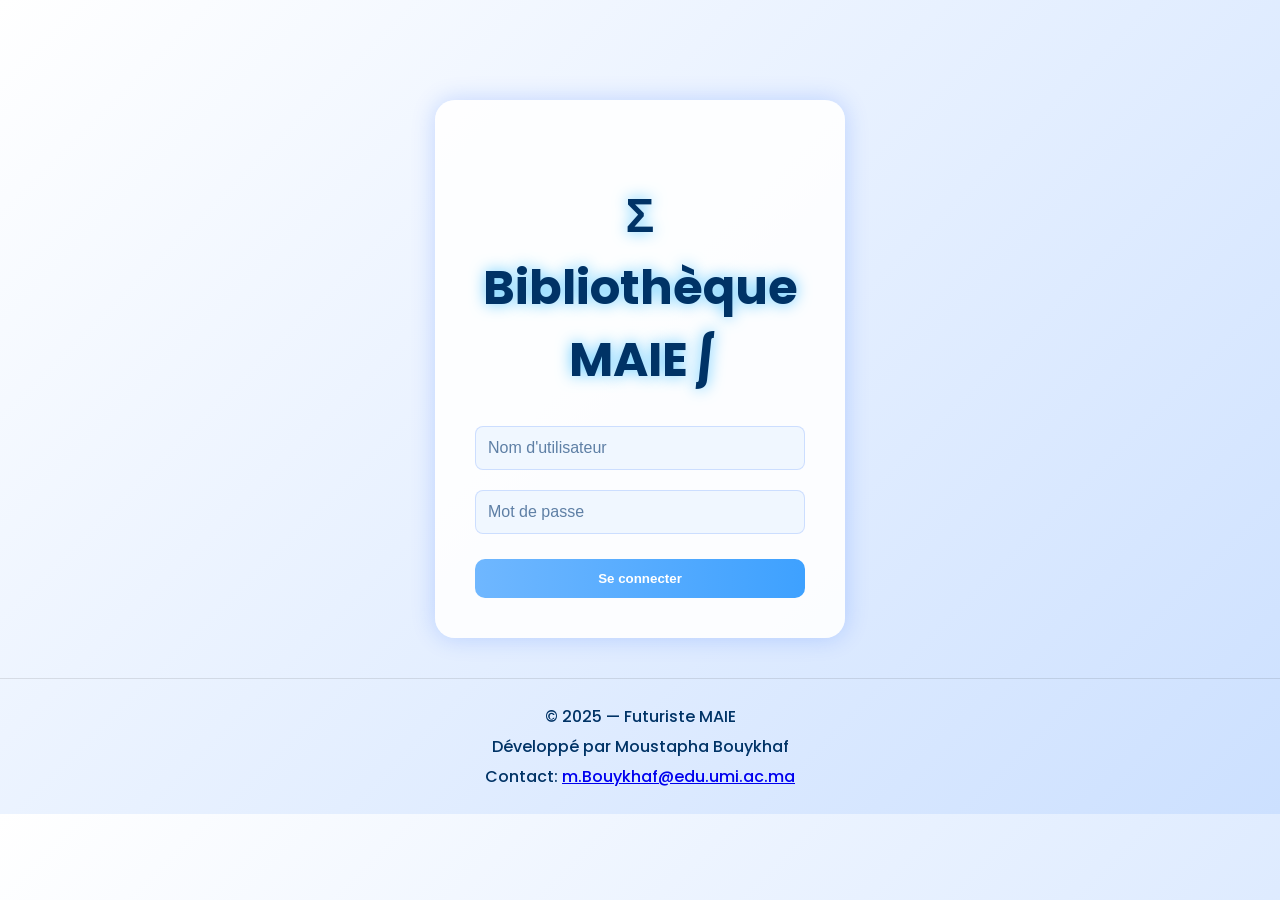
<file: index.html>
<!DOCTYPE html>
<html lang="fr">
<head>
<meta charset="UTF-8">
<meta name="viewport" content="width=device-width, initial-scale=1.0">
<title>Σ Bibliothèque MAIE ∫</title>
<link href="https://fonts.googleapis.com/css2?family=Poppins:wght@400;600&display=swap" rel="stylesheet">
<style>
body { margin:0; padding:0; font-family:'Poppins',sans-serif; background: linear-gradient(135deg,#ffffff,#cce0ff); color:#003366; }
h1 { text-align:center; font-size:3em; margin:40px 0 20px 0; text-shadow:0 0 15px #66ccff; }
.hidden { display:none !important; }
.login-box { background: rgba(255,255,255,0.9); padding:40px; border-radius:20px; width:330px; box-shadow:0 0 25px rgba(0,80,255,0.2); text-align:center; margin:auto; margin-top:100px; }
.login-box input { width:100%; padding:12px; margin:10px 0; border-radius:8px; outline:none; background:#f0f7ff; color:#0a2647; font-size:1em; border:1px solid rgba(0,80,255,0.15); box-sizing: border-box; }
.login-box input::placeholder { color:#5e7fa5; }
.login-box button { width:100%; padding:12px; margin-top:15px; background:linear-gradient(90deg,#6fb7ff,#3ea1ff); color:white; font-weight:600; border:none; border-radius:10px; cursor:pointer; transition:0.3s; }
.login-box button:hover { background:#1e90ff; box-shadow:0 0 15px rgba(0,120,255,0.4); }
.message-box { margin-top:10px; padding:8px 12px; border-radius:6px; background:#ffe0e0; color:#900; font-weight:600; border:1px solid #ff8080; display:none; font-size:0.9em; }

/* Bouton Annonces */
.announcements-btn {
    display: block;
    margin: 20px auto;
    background: linear-gradient(90deg, #ff9900, #ff6600);
    color: white;
    border: none;
    padding: 12px 25px;
    font-weight: 600;
    border-radius: 10px;
    cursor: pointer;
    transition: 0.3s;
    font-size: 1.1em;
    box-shadow: 0 5px 15px rgba(255, 102, 0, 0.3);
    width: 200px;
}
.announcements-btn:hover {
    background: linear-gradient(90deg, #ff6600, #cc3300);
    transform: translateY(-3px);
    box-shadow: 0 8px 20px rgba(255, 102, 0, 0.4);
}

/* Fenêtre modale des annonces */
.announcements-modal {
    display: none;
    position: fixed;
    top: 0;
    left: 0;
    width: 100%;
    height: 100%;
    background-color: rgba(0, 0, 0, 0.7);
    z-index: 1000;
    justify-content: center;
    align-items: center;
}

.announcements-content {
    background: white;
    border-radius: 20px;
    width: 90%;
    max-width: 700px;
    max-height: 80vh;
    overflow-y: auto;
    padding: 30px;
    box-shadow: 0 15px 40px rgba(0, 0, 0, 0.3);
    position: relative;
}

.close-announcements {
    position: absolute;
    top: 15px;
    right: 15px;
    background: #ff4d4d;
    color: white;
    border: none;
    width: 30px;
    height: 30px;
    border-radius: 50%;
    cursor: pointer;
    font-size: 1.2em;
    display: flex;
    align-items: center;
    justify-content: center;
}

.announcements-header {
    text-align: center;
    margin-bottom: 25px;
    border-bottom: 2px solid #ff9900;
    padding-bottom: 15px;
}

.announcements-header h2 {
    color: #cc3300;
    font-size: 1.8em;
    display: flex;
    align-items: center;
    justify-content: center;
    gap: 10px;
}

.announcements-list {
    display: flex;
    flex-direction: column;
    gap: 20px;
}

.announcement-item {
    background: #fff9f0;
    border-left: 5px solid #ff9900;
    padding: 15px;
    border-radius: 10px;
    transition: 0.3s;
}

.announcement-item:hover {
    transform: translateX(5px);
    background: #fff5e6;
}

.announcement-title {
    color: #cc3300;
    font-weight: 600;
    margin-bottom: 8px;
    display: flex;
    align-items: center;
    gap: 10px;
}

.announcement-text {
    color: #664400;
    margin-bottom: 5px;
    line-height: 1.5;
}

.announcement-date {
    color: #996633;
    font-size: 0.85em;
    text-align: right;
}

.new-tag {
    background: #33cc33;
    color: white;
    padding: 3px 8px;
    border-radius: 12px;
    font-size: 0.7em;
    font-weight: bold;
}

.important-tag {
    background: #ff3300;
    color: white;
    padding: 3px 8px;
    border-radius: 12px;
    font-size: 0.7em;
    font-weight: bold;
}

/* Section Liens externes */
.external-links-section {
    max-width: 600px;
    margin: 30px auto;
    padding: 20px;
    background: rgba(255, 255, 255, 0.9);
    border-radius: 15px;
    box-shadow: 0 0 15px rgba(0, 102, 204, 0.2);
    text-align: center;
}

.external-links-section h3 {
    color: #003366;
    margin-bottom: 20px;
    font-size: 1.4em;
    border-bottom: 2px solid #66ccff;
    padding-bottom: 10px;
    display: inline-block;
}

.links-container {
    display: flex;
    flex-direction: column;
    gap: 15px;
    align-items: center;
}

.external-link {
    display: flex;
    align-items: center;
    gap: 15px;
    background: linear-gradient(90deg, #e6f2ff, #cce6ff);
    color: #003366;
    text-decoration: none;
    padding: 15px 25px;
    border-radius: 10px;
    width: 100%;
    max-width: 400px;
    transition: all 0.3s ease;
    border: 1px solid #99ccff;
    box-shadow: 0 4px 8px rgba(0, 102, 204, 0.1);
    box-sizing: border-box;
}

.external-link:hover {
    background: linear-gradient(90deg, #cce6ff, #99ccff);
    transform: translateY(-3px);
    box-shadow: 0 8px 16px rgba(0, 102, 204, 0.2);
    border-color: #66ccff;
}

.link-icon {
    font-size: 1.5em;
    background: #66ccff;
    color: white;
    width: 40px;
    height: 40px;
    border-radius: 50%;
    display: flex;
    align-items: center;
    justify-content: center;
}

.link-text {
    font-weight: 600;
    font-size: 1.1em;
    flex: 1;
    text-align: left;
}

.semestre-buttons { display:flex; justify-content:center; gap:20px; margin-bottom:30px; flex-wrap:wrap; }
.sem-btn { background:linear-gradient(90deg,#66ccff,#0099ff); color:white; border:none; padding:15px 30px; font-weight:600; border-radius:10px; cursor:pointer; transition:0.3s; font-size:1.1em; }
.sem-btn:hover {background:#003366;}

/* Alignement du bouton Retour et de la recherche */
.top-bar {
    display: flex;
    justify-content: center;
    align-items: center;
    gap: 15px;
    max-width: 700px;
    margin: 20px auto;
    flex-wrap: wrap;
}

.back-btn { 
    margin: 0; 
    background: #ff4d4d; 
    padding: 10px 20px; 
    border: none; 
    border-radius: 8px; 
    color: white; 
    font-weight: 600; 
    cursor: pointer; 
    transition: 0.3s; 
    white-space: nowrap;
}
.back-btn:hover { background: #cc0000; }

.search-box { 
    flex: 1; 
    min-width: 250px;
    display: flex; 
    gap: 10px; 
    margin: 0; 
}
.search-box input { 
    flex: 1; 
    padding: 10px; 
    border-radius: 8px; 
    border: 1px solid #66ccff; 
    outline: none; 
}
.search-box button { 
    padding: 10px 15px; 
    border: none; 
    border-radius: 8px; 
    background: #003366; 
    color: white; 
    cursor: pointer; 
}

.modules { display:grid; grid-template-columns:repeat(auto-fit, minmax(280px, 1fr)); gap:25px; max-width:1200px; margin:auto; padding:20px; }
.card { background: rgba(255,255,255,0.9); border-radius:15px; padding:25px; text-align:center; position:relative; overflow:hidden; box-shadow:0 0 15px rgba(0,102,204,0.3); transition:0.3s; }
.card:hover { transform:translateY(-8px) scale(1.02); box-shadow:0 0 40px rgba(0,102,204,0.5); }
.card h3 { margin-bottom:15px; font-size:1.4em; color:#003366; }

.button-group { display:flex; justify-content:center; gap:10px; flex-wrap:wrap; }
.btn { background:linear-gradient(90deg,#66ccff,#0099ff); color:#fff; text-decoration:none; padding:8px 15px; border-radius:8px; font-weight:600; transition:0.3s; border:none; cursor:pointer; }
.btn:hover {background:#003366;}
.dropdown { display:none; flex-direction:column; gap:5px; margin-top:10px; }
.dropdown a { background:#cce0ff; color:#003366; padding:6px 10px; border-radius:5px; font-size:0.9em; text-decoration:none; cursor:pointer; }
.dropdown a:hover {background:#99ccff;}

footer { text-align:center; padding:20px; border-top:1px solid rgba(0,0,0,0.1); margin-top:40px; color:#003366; font-weight:500; }
footer p {margin:5px 0;}
</style>
</head>
<body>

<div id="loginPage" class="login-box">
  <h1>Σ Bibliothèque MAIE ∫</h1>
  <input type="text" id="usernameInput" placeholder="Nom d'utilisateur" required>
  <input type="password" id="passwordInput" placeholder="Mot de passe" required>
  <button id="loginBtn">Se connecter</button>
  <div class="message-box" id="loginMessage"></div>
</div>

<div id="semPage" class="hidden">
  <h1>Σ Bibliothèque MAIE ∫</h1>
  
  <button class="announcements-btn" id="announcementsBtn">
    📢 les annonces
  </button>
  
  <div class="semestre-buttons">
    <button class="sem-btn" data-sem="1">Semestre 1</button>
    <button class="sem-btn" data-sem="2">Semestre 2</button>
    <button class="sem-btn" data-sem="3">Semestre 3</button>
  </div>

  <div class="external-links-section">
    <h3>📚 Liens externes</h3>

    <div class="links-container">
      <a href="https://drive.google.com/drive/folders/1oE5nViXFykDVsMS_1xxwS93LkxhqzJdP?usp=drive_link" target="_blank" class="external-link">
        <span class="link-icon">📖</span>
        <span class="link-text">Les présentations</span>
      </a>

      <!-- Nouveau lien Google Drive mis à jour -->
      <a href="https://drive.google.com/drive/folders/1Cxm9wJpnW0FhD4yCYyWvIqkZivSKb7J4" target="_blank" class="external-link">
        <span class="link-icon">📖</span>
        <span class="link-text">Les examens</span>
      </a>
    </div>
  </div>

  <button class="back-btn" id="logoutBtn" style="display:block; margin:20px auto;">Déconnexion</button>
</div>

<div id="modulesPage" class="hidden">
  <h1>Σ Bibliothèque MAIE ∫</h1>
  
  <div class="top-bar">
    <button class="back-btn" id="backToSem">← Retour aux Semestres</button>
    <div class="search-box">
      <input type="text" id="searchInput" placeholder="Rechercher un module...">
      <button id="searchBtn">Chercher</button>
    </div>
  </div>

  <div class="modules" id="modules-container"></div>
</div>

<!-- Fenêtre des annonces -->
<div class="announcements-modal" id="announcementsModal">
  <div class="announcements-content">
    <button class="close-announcements" id="closeAnnouncements">&times;</button>
    
    <div class="announcements-header">
      <h2>📢 Annonces importantes</h2>
    </div>
    
    <div class="announcements-list" id="announcementsList">
      <!-- Rempli par JavaScript -->
    </div>
  </div>
</div>

<footer>
  <p>©️ 2025 — Futuriste MAIE</p>
  <p>Développé par Moustapha Bouykhaf</p>
  <p>Contact: <a href="mailto:m.Bouykhaf@edu.umi.ac.ma">m.Bouykhaf@edu.umi.ac.ma</a></p>
</footer>

<script>
const loginPage = document.getElementById("loginPage");
const semPage = document.getElementById("semPage");
const modulesPage = document.getElementById("modulesPage");
const loginMessage = document.getElementById("loginMessage");
const announcementsModal = document.getElementById("announcementsModal");
const announcementsList = document.getElementById("announcementsList");

// Liste des annonces
const announcements = [
  {
    title: "Bienvenue sur la plateforme MAIE",
    text: "Tous les cours et séries de TD sont mis à jour régulièrement.",
    date: "2025-02-01",
    type: "important",
    icon: "📌"
  },
  {
    title: "Nouveaux examens ajoutés",
    text: "Consultez la section des liens externes pour accéder aux examens récents.",
    date: "2025-02-10",
    type: "new",
    icon: "📝"
  }
];

function renderAnnouncements() {
  announcementsList.innerHTML = '';
  
  announcements.forEach(announcement => {
    const item = document.createElement("div");
    item.className = "announcement-item";
    
    let tag = '';
    if (announcement.type === "important") {
      tag = '<span class="important-tag">Important</span>';
    } else if (announcement.type === "new") {
      tag = '<span class="new-tag">Nouveau</span>';
    }
    
    item.innerHTML = `
      <div class="announcement-title">
        ${announcement.icon} ${announcement.title}
        ${tag}
      </div>
      <div class="announcement-text">${announcement.text}</div>
      <div class="announcement-date">${announcement.date}</div>
    `;
    
    announcementsList.appendChild(item);
  });
}

document.getElementById("announcementsBtn").addEventListener("click", () => {
  renderAnnouncements();
  announcementsModal.style.display = "flex";
});

document.getElementById("closeAnnouncements").addEventListener("click", () => {
  announcementsModal.style.display = "none";
});

announcementsModal.addEventListener("click", (e) => {
  if (e.target === announcementsModal) {
    announcementsModal.style.display = "none";
  }
});

const loginBtn = document.getElementById("loginBtn");
loginBtn.addEventListener("click", ()=>{
  const username = document.getElementById("usernameInput").value.trim();
  const password = document.getElementById("passwordInput").value.trim();
  if(username.endsWith("@edu.umi.ac.ma") && password === "f(MAIE)"){
    localStorage.setItem("username", username);
    loginMessage.style.display = "none";
    showSemPage();
  }else{
    loginMessage.textContent = "Accès refusé ! Veuillez vérifier vos identifiants.";
    loginMessage.style.display = "block";
  }
});

function showSemPage(){
  loginPage.classList.add("hidden");
  modulesPage.classList.add("hidden");
  semPage.classList.remove("hidden");
}

document.getElementById("logoutBtn").addEventListener("click", ()=>{
  localStorage.clear();
  location.reload();
});

if(localStorage.getItem("username")){
  showSemPage();
}

const semButtons = document.querySelectorAll(".sem-btn");
const container = document.getElementById("modules-container");

const semesters = {
  1:[
    {name:"Analyse fonctionnelle", cours:["AF-Chap1.pdf","AF-Chap2.pdf","AF-Chap3.pdf","AF-Chap4.pdf"], td:["AF-TD1.pdf","AF-TD2.pdf","AF-TD3.pdf","AF-TD4.pdf"]},
    {name:"Algèbre de base et applications", cours:["ALG-Chap1.pdf","ALG-Chap2.pdf","ALG-Chap3.pdf","ALG-Chap4.pdf"], td:["ALG-TD1.pdf","ALG-TD2.pdf","ALG-TD3.pdf","ALG-TD4.pdf"]},
    {name:"Méthodes numériques", cours:["MN-Chap1.pdf","MN-Chap2.pdf","MN-Chap3.pdf","MN-Chap4.pdf"], td:["MN-TD1.pdf","MN-TD2.pdf","MN-TD3.pdf","MN-TD4.pdf"]},
    {name:"Probabilités & statistique inférentielle", cours:["PSI-Chap1.pdf","PSI-Chap2.pdf","PSI-Chap3.pdf","PSI-Chap4.pdf"], td:["PSI-TD1.pdf","PSI-TD2.pdf","PSI-TD3.pdf","PSI-TD4.pdf"]},
    {name:"Mathématiques pour l'IA", cours:["MIA-Chap1.pdf","MIA-Chap2.pdf","MIA-Chap3.pdf","MIA-Chap4.pdf"], td:["MIA-TD1.pdf","MIA-TD2.pdf","MIA-TD3.pdf","MIA-TD4.pdf"]},
    {name:"TICE & communication scientifique", cours:["TICE-Chap1.pdf","TICE-Chap2.pdf","TICE-Chap3.pdf","TICE-Chap4.pdf"], td:["TICE-TD1.pdf","TICE-TD2.pdf","TICE-TD3.pdf","TICE-TD4.pdf"]},
    {name:"Langues étrangeres", cours:["LG-Chap1.pdf","LG-Chap2.pdf","LG-Chap3.pdf","LG-Chap4.pdf"], td:[]}
  ],
  2:[
    {name:"Analyse harmonique appliquée", cours:["AHA-Chap1.pdf","AHA-Chap2.pdf","AHA-Chap3.pdf","AHA-Chap4.pdf"], td:["AHA-TD1.pdf","AHA-TD2.pdf","AHA-TD3.pdf","AHA-TD4.pdf"]},
    {name:"Méthodes analytiques & numériques", cours:["MAN-Chap1.pdf","MAN-Chap2.pdf","MAN-Chap3.pdf","MAN-Chap4.pdf"], td:["MAN-TD1.pdf","MAN-TD2.pdf","MAN-TD3.pdf","MAN-TD4.pdf"]},
    {name:"Recherche opérationnelle", cours:["RO-Chap1.pdf","RO-Chap2.pdf","RO-Chap3.pdf","RO-Chap4.pdf"], td:["RO-TD1.pdf","RO-TD2.pdf","RO-TD3.pdf","RO-TD4.pdf"]},
    {name:"Python pour la modélisation", cours:["PY-Chap1.pdf","PY-Chap2.pdf","PY-Chap3.pdf","PY-Chap4.pdf"], td:["PY-TD1.pdf","PY-TD2.pdf","PY-TD3.pdf","PY-TD4.pdf"]},
    {name:"Analyse convexe & optimisation", cours:["ACO-Chap1.pdf","ACO-Chap2.pdf","ACO-Chap3.pdf","ACO-Chap4.pdf"], td:["ACO-TD1.pdf","ACO-TD2.pdf","ACO-TD3.pdf","ACO-TD4.pdf"]},
    {name:"Culture entrepreneuriale", cours:["CE-Chap1.pdf","CE-Chap2.pdf","CE-Chap3.pdf","CE-Chap4.pdf"], td:["CE-TD1.pdf","CE-TD2.pdf","CE-TD3.pdf","CE-TD4.pdf"]},
    {name:"Psychologie de l'intelligence", cours:["PI-Chap1.pdf","PI-Chap2.pdf","PI-Chap3.pdf","PI-Chap4.pdf"], td:["PI-TD1.pdf","PI-TD2.pdf","PI-TD3.pdf","PI-TD4.pdf"]}
  ],
  3:[
    {name:"Analyse de Fourier Clifford", cours:["AFC-Chap1.pdf","AFC-Chap2.pdf","AFC-Chap3.pdf","AFC-Chap4.pdf"], td:["AFC-TD1.pdf","AFC-TD2.pdf","AFC-TD3.pdf","AFC-TD4.pdf"]},
    {name:"Équations fonctionnelles", cours:["EF-Chap1.pdf","EF-Chap2.pdf","EF-Chap3.pdf","EF-Chap4.pdf"], td:["EF-TD1.pdf","EF-TD2.pdf","EF-TD3.pdf","EF-TD4.pdf"]},
    {name:"Théorie des graphes", cours:["TG-Chap1.pdf","TG-Chap2.pdf","TG-Chap3.pdf","TG-Chap4.pdf"], td:["TG-TD1.pdf","TG-TD2.pdf","TG-TD3.pdf","TG-TD4.pdf"]},
    {name:"Théorie des codes", cours:["TC-Chap1.pdf","TC-Chap2.pdf","TC-Chap3.pdf","TC-Chap4.pdf"], td:["TC-TD1.pdf","TC-TD2.pdf","TC-TD3.pdf","TC-TD4.pdf"]},
    {name:"Cryptographie", cours:["CRY-Chap1.pdf","CRY-Chap2.pdf","CRY-Chap3.pdf","CRY-Chap4.pdf"], td:["CRY-TD1.pdf","CRY-TD2.pdf","CRY-TD3.pdf","CRY-TD4.pdf"]},
    {name:"Analyse numérique avancée", cours:["ANA-Chap1.pdf","ANA-Chap2.pdf","ANA-Chap3.pdf","ANA-Chap4.pdf"], td:["ANA-TD1.pdf","ANA-TD2.pdf","ANA-TD3.pdf","ANA-TD4.pdf"]},
    {name:"Compétences numériques", cours:["CN-Chap1.pdf","CN-Chap2.pdf","CN-Chap3.pdf","CN-Chap4.pdf"], td:["CN-TD1.pdf","CN-TD2.pdf","CN-TD3.pdf","CN-TD4.pdf"]}
  ]
};

semButtons.forEach(btn=>{
  btn.addEventListener("click", ()=>{
    const sem = btn.getAttribute("data-sem");
    semPage.classList.add("hidden");
    modulesPage.classList.remove("hidden");
    renderModules(sem);
  });
});

document.getElementById("backToSem").addEventListener("click", ()=>{
  modulesPage.classList.add("hidden");
  semPage.classList.remove("hidden");
});

function renderModules(sem){
  container.innerHTML="";

  const allowedModules = [ "Culture entrepreneuriale","Analyse convexe & optimisation","Python pour la modélisation","Recherche opérationnelle","Méthodes analytiques & numériques", "Analyse harmonique appliquée", "Mathématiques pour l'IA","Langues étrangeres","Algèbre de base et applications","Probabilités & statistique inférentielle","Méthodes numériques","Analyse fonctionnelle"]; 

  semesters[sem].forEach(m=>{
    const card = document.createElement("div");
    card.className="card";
    
    const title = document.createElement("h3");
    title.textContent=m.name;
    card.appendChild(title);

    const buttonGroup = document.createElement("div");
    buttonGroup.className="button-group";
    const coursBtn = document.createElement("button");
    coursBtn.className="btn";
    coursBtn.textContent="Cours";
    const tdBtn = document.createElement("button");
    tdBtn.className="btn";
    tdBtn.textContent="TD";
    buttonGroup.appendChild(coursBtn);
    buttonGroup.appendChild(tdBtn);
    card.appendChild(buttonGroup);

    const coursDropdown = document.createElement("div");
    coursDropdown.className="dropdown";
    const tdDropdown = document.createElement("div");
    tdDropdown.className="dropdown";

    const msg = document.createElement("div");
    msg.className = "message-box";
    msg.textContent = "Pas disponible actuellement !";
    card.appendChild(msg);

    // Cours
    m.cours.forEach((file,i)=>{
      const a = document.createElement("a");
      a.textContent = "Chapitre "+(i+1);

      if(!allowedModules.includes(m.name)){
        a.href = "#";
        a.addEventListener("click", e=>{
          e.preventDefault();
          msg.style.display = "block";
          setTimeout(()=> msg.style.display = "none", 3000);
        });
      } else {
        a.href = "files/"+file;
        a.target="_blank";
      }

      coursDropdown.appendChild(a);
    });

    // TD
    m.td.forEach((file,i)=>{
      const a = document.createElement("a");
      a.textContent = "Série "+(i+1);

      if(!allowedModules.includes(m.name)){
        a.href = "#";
        a.addEventListener("click", e=>{
          e.preventDefault();
          msg.style.display = "block";
          setTimeout(()=> msg.style.display = "none", 3000);
        });
      } else {
        a.href = "files/"+file;
        a.target="_blank";
      }

      tdDropdown.appendChild(a);
    });

    card.appendChild(coursDropdown);
    card.appendChild(tdDropdown);

    coursBtn.addEventListener("click",()=>{ 
      tdDropdown.style.display = "none";
      coursDropdown.style.display = coursDropdown.style.display==="flex"?"none":"flex"; 
      coursDropdown.style.flexDirection="column"; 
    });
    
    tdBtn.addEventListener("click",()=>{ 
      coursDropdown.style.display = "none";
      tdDropdown.style.display = tdDropdown.style.display==="flex"?"none":"flex"; 
      tdDropdown.style.flexDirection="column"; 
    });

    container.appendChild(card);
  });
}

// Recherche dynamique (bouton et touche Entrée/saisie)
document.getElementById("searchBtn").addEventListener("click", searchModules);
document.getElementById("searchInput").addEventListener("keyup", searchModules);

function searchModules(){
  const query = document.getElementById("searchInput").value.toLowerCase();
  document.querySelectorAll(".card").forEach(card=>{
    if(card.querySelector("h3").textContent.toLowerCase().includes(query)){
      card.style.display="block";
    }else {
      card.style.display="none";
    }
  });
}
</script>
</body>
</html>
</file>
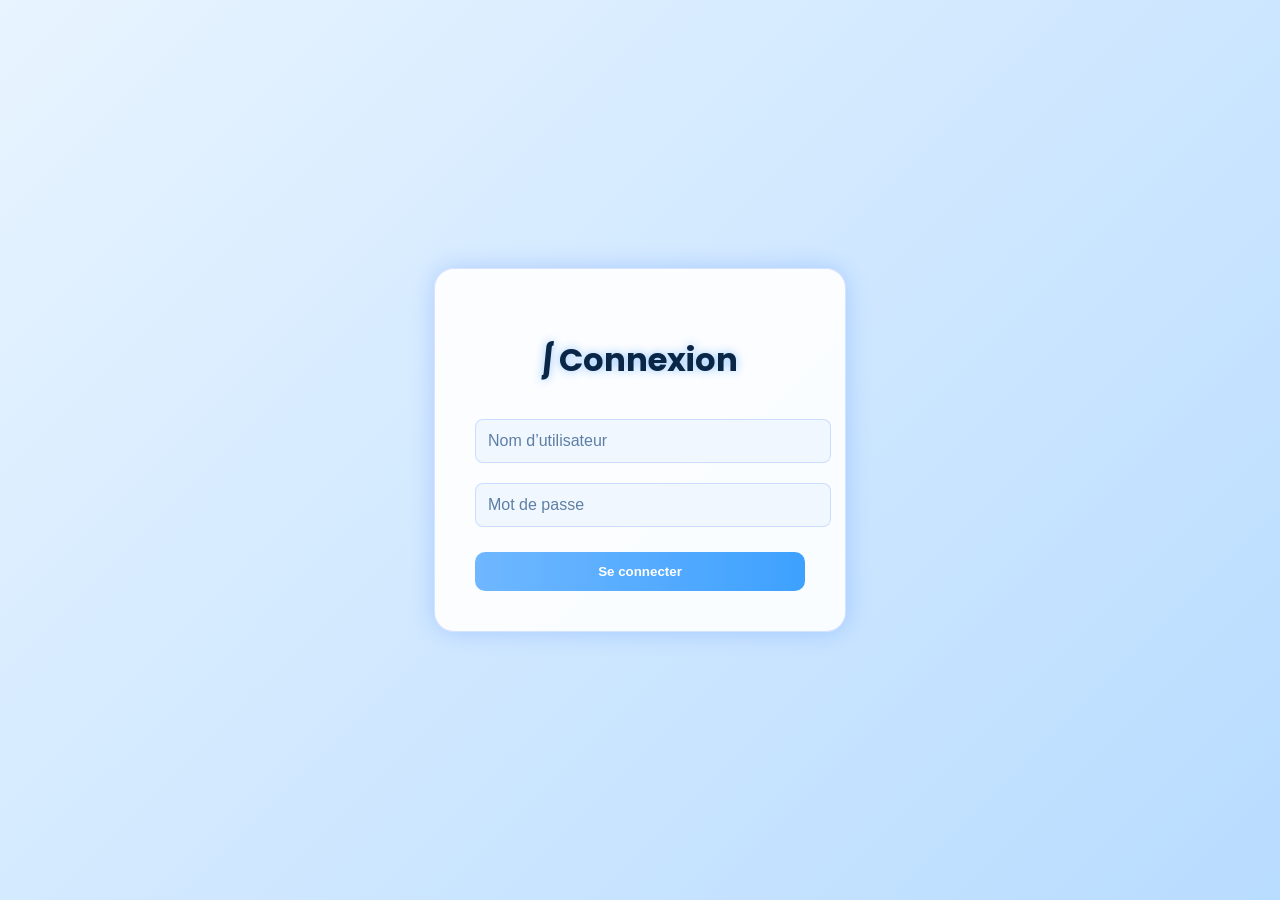
<file: login.html>
<!DOCTYPE html>
<html lang="fr">
<head>
<meta charset="UTF-8">
<meta name="viewport" content="width=device-width, initial-scale=1.0">
<title>Connexion — MAIE</title>
<link href="https://fonts.googleapis.com/css2?family=Poppins:wght@400;600&display=swap" rel="stylesheet">
<style>
body {
  margin:0; padding:0;
  font-family:'Poppins', sans-serif;
  background: linear-gradient(135deg, #e8f4ff, #d0e8ff, #b8dcff);
  color:#0a2647;
  height:100vh;
  display:flex;
  justify-content:center;
  align-items:center;
}
.login-box {
  background: rgba(255,255,255,0.9);
  padding:40px;
  border-radius:20px;
  width:330px;
  box-shadow:0 0 25px rgba(0,80,255,0.20);
  text-align:center;
  border:1px solid rgba(0,80,255,0.15);
}
h2 {
  margin-bottom:25px;
  font-size:2em;
  color:#0a2647;
  text-shadow:0 0 10px rgba(0,120,255,0.4);
}
input {
  width:100%;
  padding:12px;
  margin:10px 0;
  border:none;
  border-radius:8px;
  outline:none;
  background:#f0f7ff;
  color:#0a2647;
  font-size:1em;
  border:1px solid rgba(0,80,255,0.15);
}
input::placeholder {color:#5e7fa5;}
button {
  width:100%;
  padding:12px;
  margin-top:15px;
  background:linear-gradient(90deg,#6fb7ff,#3ea1ff);
  color:white;
  font-weight:600;
  border:none;
  border-radius:10px;
  cursor:pointer;
  transition:0.3s;
}
button:hover {background:#1e90ff; box-shadow:0 0 15px rgba(0,120,255,0.4);}
.error-msg {color:red; font-size:0.9em; margin-top:10px; display:none;}
</style>
</head>
<body>

<div class="login-box">
  <h2>∫ Connexion</h2>

  <form id="loginForm">
    <input type="text" id="username" placeholder="Nom d’utilisateur" required>
    <input type="password" id="password" placeholder="Mot de passe" required>
    <button type="submit">Se connecter</button>
    <p class="error-msg" id="errorMsg">Nom d’utilisateur ou mot de passe incorrect</p>
  </form>
</div>

<script>
const form = document.getElementById("loginForm");
const errorMsg = document.getElementById("errorMsg");

// Définir les identifiants corrects
const correctUsername = "admin";
const correctPassword = "1234";

form.addEventListener("submit",(e)=>{
  e.preventDefault();
  const username = document.getElementById("username").value;
  const password = document.getElementById("password").value;

  if(username === correctUsername && password === correctPassword){
    // Stocker dans localStorage pour vérifier sur les autres pages
    localStorage.setItem("username",username);
    localStorage.setItem("password",password);
    window.location.href = "semestres.html"; // redirection vers la page des semestres
  } else {
    errorMsg.style.display = "block";
  }
});
</script>

</body>
</html>
</file>
